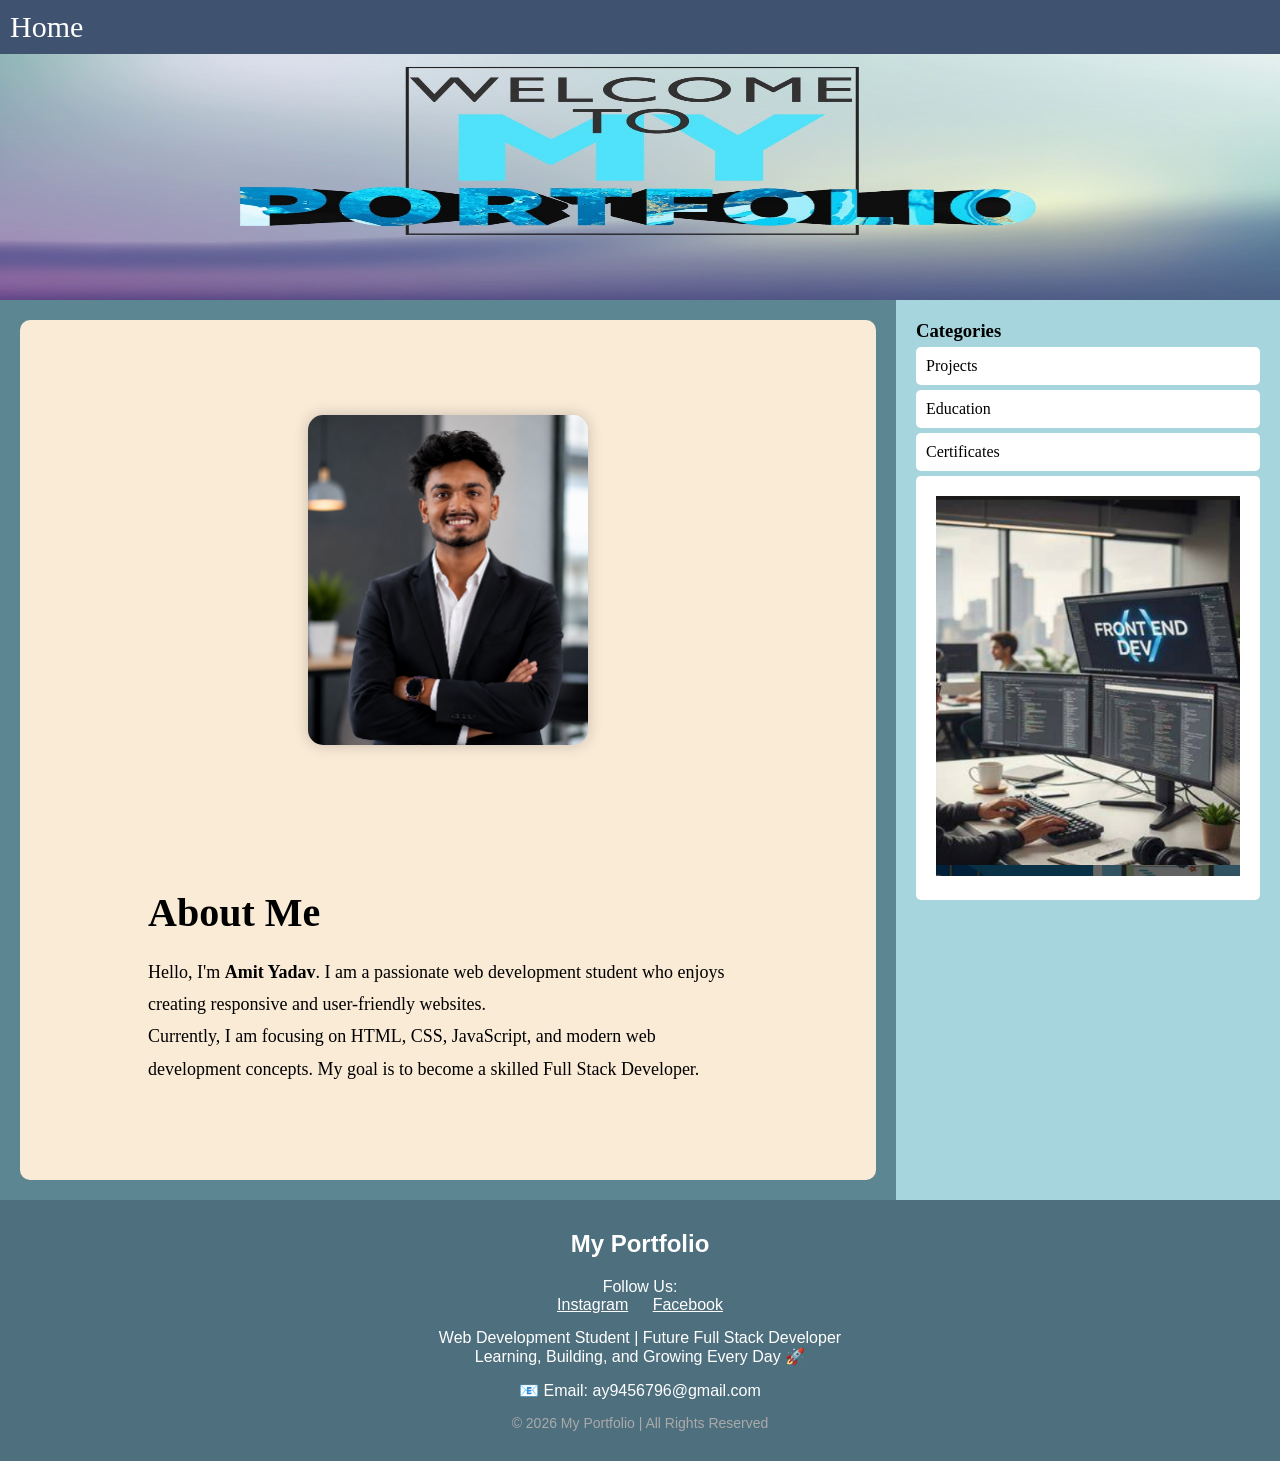
<file: index.html>
<!DOCTYPE html>
<html>
<head>
    <title>Profile</title>
    <link rel="stylesheet" href="style.css">
</head>
<body>
   <nav class="navbar">
     <a href="index.html">Home</a>
   </nav>
   <header class="header">
     <img src="portfolio.png">  
   </header>
   <main>
    <div class="container">
        <div class="left">
    <section class="about">
    <div class="about-img">
        <img src="myimg.png" alt="Amit Yadav">
    </div>

    <div class="about-text">
        <h2>About Me</h2>
        <p>
            Hello, I'm <b>Amit Yadav</b>.
            I am a passionate web development student who enjoys creating
            responsive and user-friendly websites.
        </p>

        <p>
            Currently, I am focusing on HTML, CSS, JavaScript, and modern
            web development concepts. My goal is to become a skilled
            Full Stack Developer.
        </p>
    </div>
</section>
          
        </div>

        <div class="right">
        <h3>Categories</h3>
        <div class="category">
          <a href="project.html">Projects</a>
          <!-- <a href="#">Skills</a> -->
          <a href="education.html">Education</a>
          <a href="certificate.html">Certificates</a>
          <a href="th.png"><img src="th.png"></a>
        </div>

    </div>
  </main>
   <footer style="background:#4e6f7e; color:#fff; padding:30px 20px; font-family:Arial;">

    <div style="text-align:center; margin-bottom:20px;">
      <h2> My Portfolio</h2>
    </div>
    <!-- <div style="text-align:center; margin-bottom:15px;">
      <a href="#" style="color:#fff; margin:0 10px;">Home</a>
      <a href="#" style="color:#fff; margin:0 10px;">About</a>
      <a href="#" style="color:#fff; margin:0 10px;">Contact</a>
      <a href="#" style="color:#fff; margin:0 10px;">Privacy Policy</a>
    </div> -->
    <div style="text-align:center; margin-bottom:15px;">
      <p>Follow Us:</p>
      <a href="https://www.instagram.com/amityadavp526/" style="color:#fff; margin:0 10px;">Instagram</a>
      <a href="https://www.facebook.com/share/186aU4JSiu/" style="color:#fff; margin:0 10px;">Facebook</a>
      <!-- <a href="#" style="color:#fff; margin:0 10px;">Twitter</a>
      <a href="#" style="color:#fff; margin:0 10px;">WhatsApp</a> -->
    </div>
    <div style="text-align:center; margin-bottom:15px;">
          <p>Web Development Student | Future Full Stack Developer</p>
    <p>Learning, Building, and Growing Every Day 🚀</p>
    </div>
    <div style="text-align:center; margin-bottom:15px;">
      <p>📧 Email: ay9456796@gmail.com</p>
    </div>
    <div style="text-align:center; font-size:14px; color:#aaa;">
      <p>© 2026 My Portfolio | All Rights Reserved</p>
    </div>

  </footer>
</body>
</html>
</file>
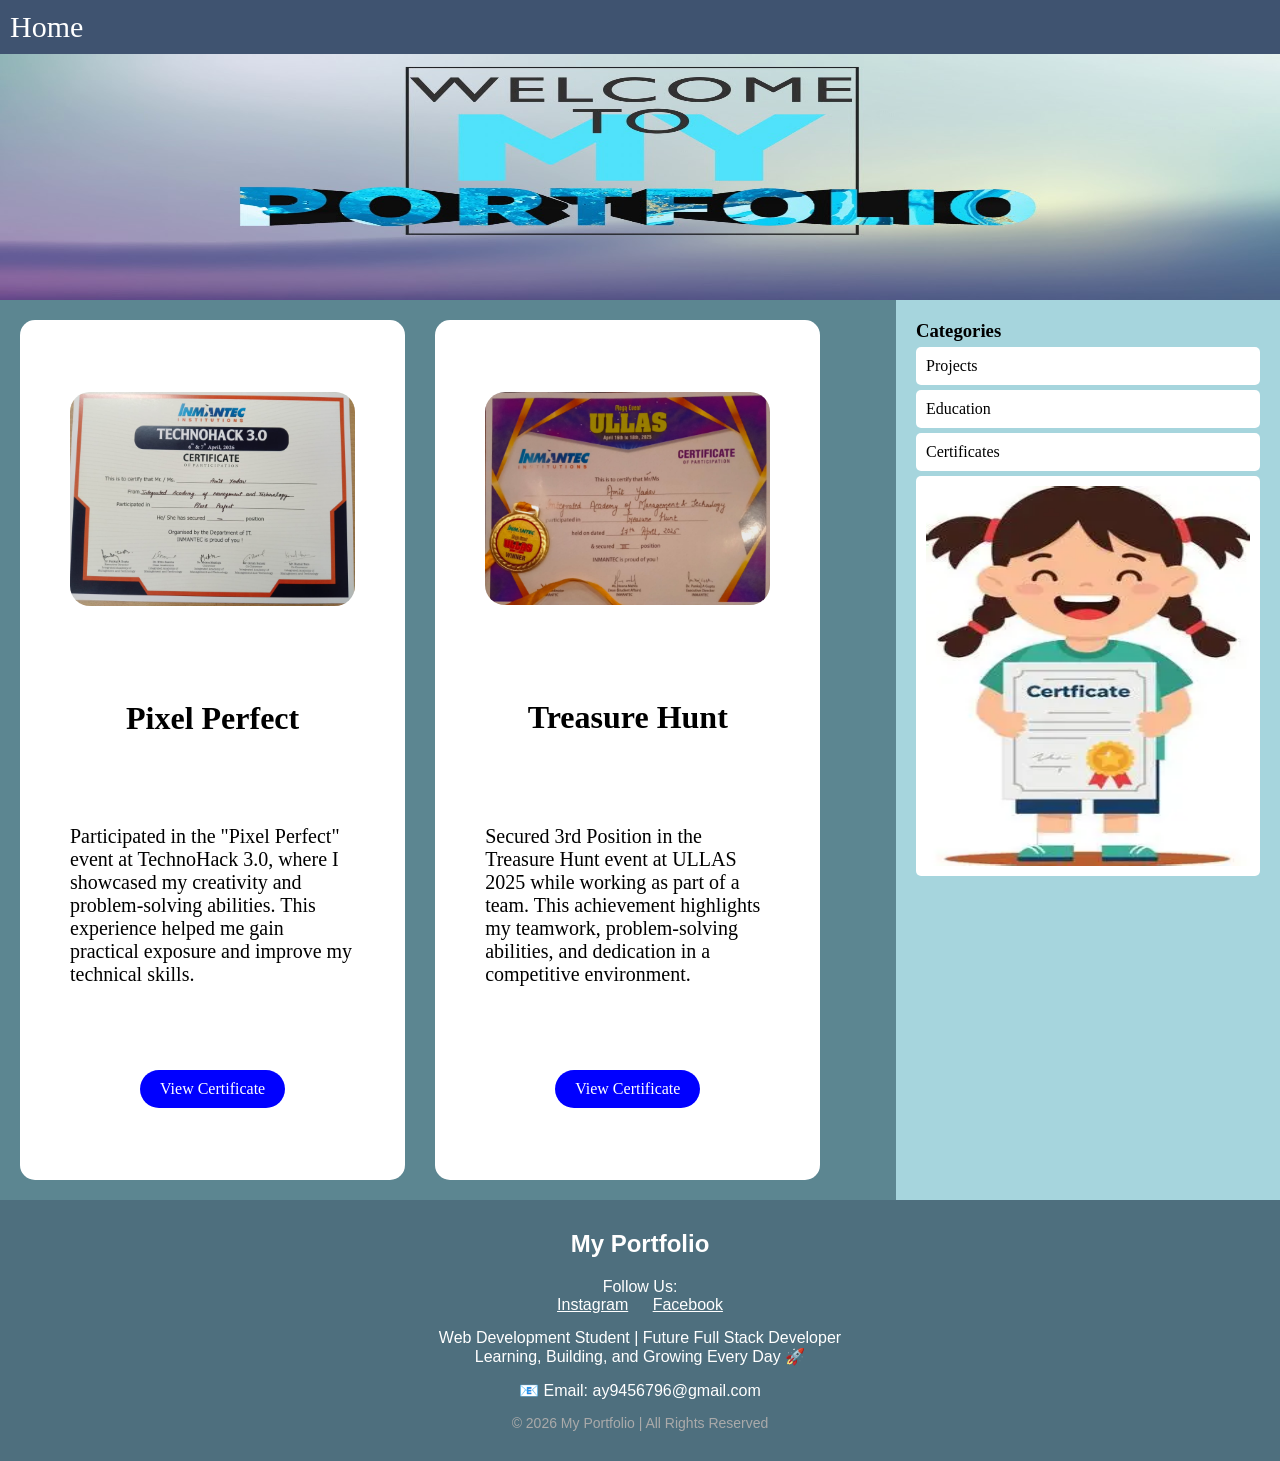
<file: certificate.html>
<!DOCTYPE html>
<html>
<head>
    <title>Profile</title>
    <link rel="stylesheet" href="style.css">
    <link rel="stylesheet" href="certificate.css">
</head>
<body>
   <nav class="navbar">
     <a href="index.html">Home</a>
   </nav>
   <header class="header">
     <img src="portfolio.png">  
   </header>
   <main>
    <div class="container">
        <div class="left">
            <div class="img1">
              <img src="certi2.jpeg" alt="Pixel Perfect">
              <h1>Pixel Perfect</h1>
              <p>
                Participated in the "Pixel Perfect" event at TechnoHack 3.0,
                where I showcased my creativity and problem-solving abilities. 
                This experience helped me gain practical exposure 
                and improve my technical skills.
              </p>
              <a href="certi2.jpeg" class="bnt1">View Certificate</a>
            </div>
            <div class="img2">
              <img src="certi1.jpeg" alt="Treasure Hunt">
              <h1>Treasure Hunt</h1>
              <P>
                Secured 3rd Position in the Treasure Hunt event at 
                ULLAS 2025 while working as part of a team.
                 This achievement highlights my teamwork, 
                 problem-solving abilities, and dedication
                  in a competitive environment.
              </P>
              <a href="certi1.jpeg" class="bnt2">View Certificate</a>
            </div>
        </div>
        <div class="right">
        <h3>Categories</h3>
        <div class="category">
          <a href="project.html">Projects</a>
          <!-- <a href="#">Skills</a> -->
          <a href="education.html">Education</a>
          <a href="certificate.html">Certificates</a>
          <img src="cert.png">
        </div>

    </div>
  </main>
   <footer style="background:#4e6f7e; color:#fff; padding:30px 20px; font-family:Arial;">

    <div style="text-align:center; margin-bottom:20px;">
      <h2> My Portfolio</h2>
    </div>
    <!-- <div style="text-align:center; margin-bottom:15px;">
      <a href="#" style="color:#fff; margin:0 10px;">Home</a>
      <a href="#" style="color:#fff; margin:0 10px;">About</a>
      <a href="#" style="color:#fff; margin:0 10px;">Contact</a>
      <a href="#" style="color:#fff; margin:0 10px;">Privacy Policy</a>
    </div> -->
    <div style="text-align:center; margin-bottom:15px;">
      <p>Follow Us:</p>
      <a href="https://www.instagram.com/amityadavp526/" style="color:#fff; margin:0 10px;">Instagram</a>
      <a href="https://www.facebook.com/share/186aU4JSiu/" style="color:#fff; margin:0 10px;">Facebook</a>
      <!-- <a href="#" style="color:#fff; margin:0 10px;">Twitter</a>
      <a href="#" style="color:#fff; margin:0 10px;">WhatsApp</a> -->
    </div>
    <div style="text-align:center; margin-bottom:15px;">
         <p>Web Development Student | Future Full Stack Developer</p>
    <p>Learning, Building, and Growing Every Day 🚀</p>
    </div>
    <div style="text-align:center; margin-bottom:15px;">
      <p>📧 Email: ay9456796@gmail.com</p>
    </div>
    <div style="text-align:center; font-size:14px; color:#aaa;">
      <p>© 2026 My Portfolio | All Rights Reserved</p>
    </div>

  </footer>
</body>
</html>
</file>
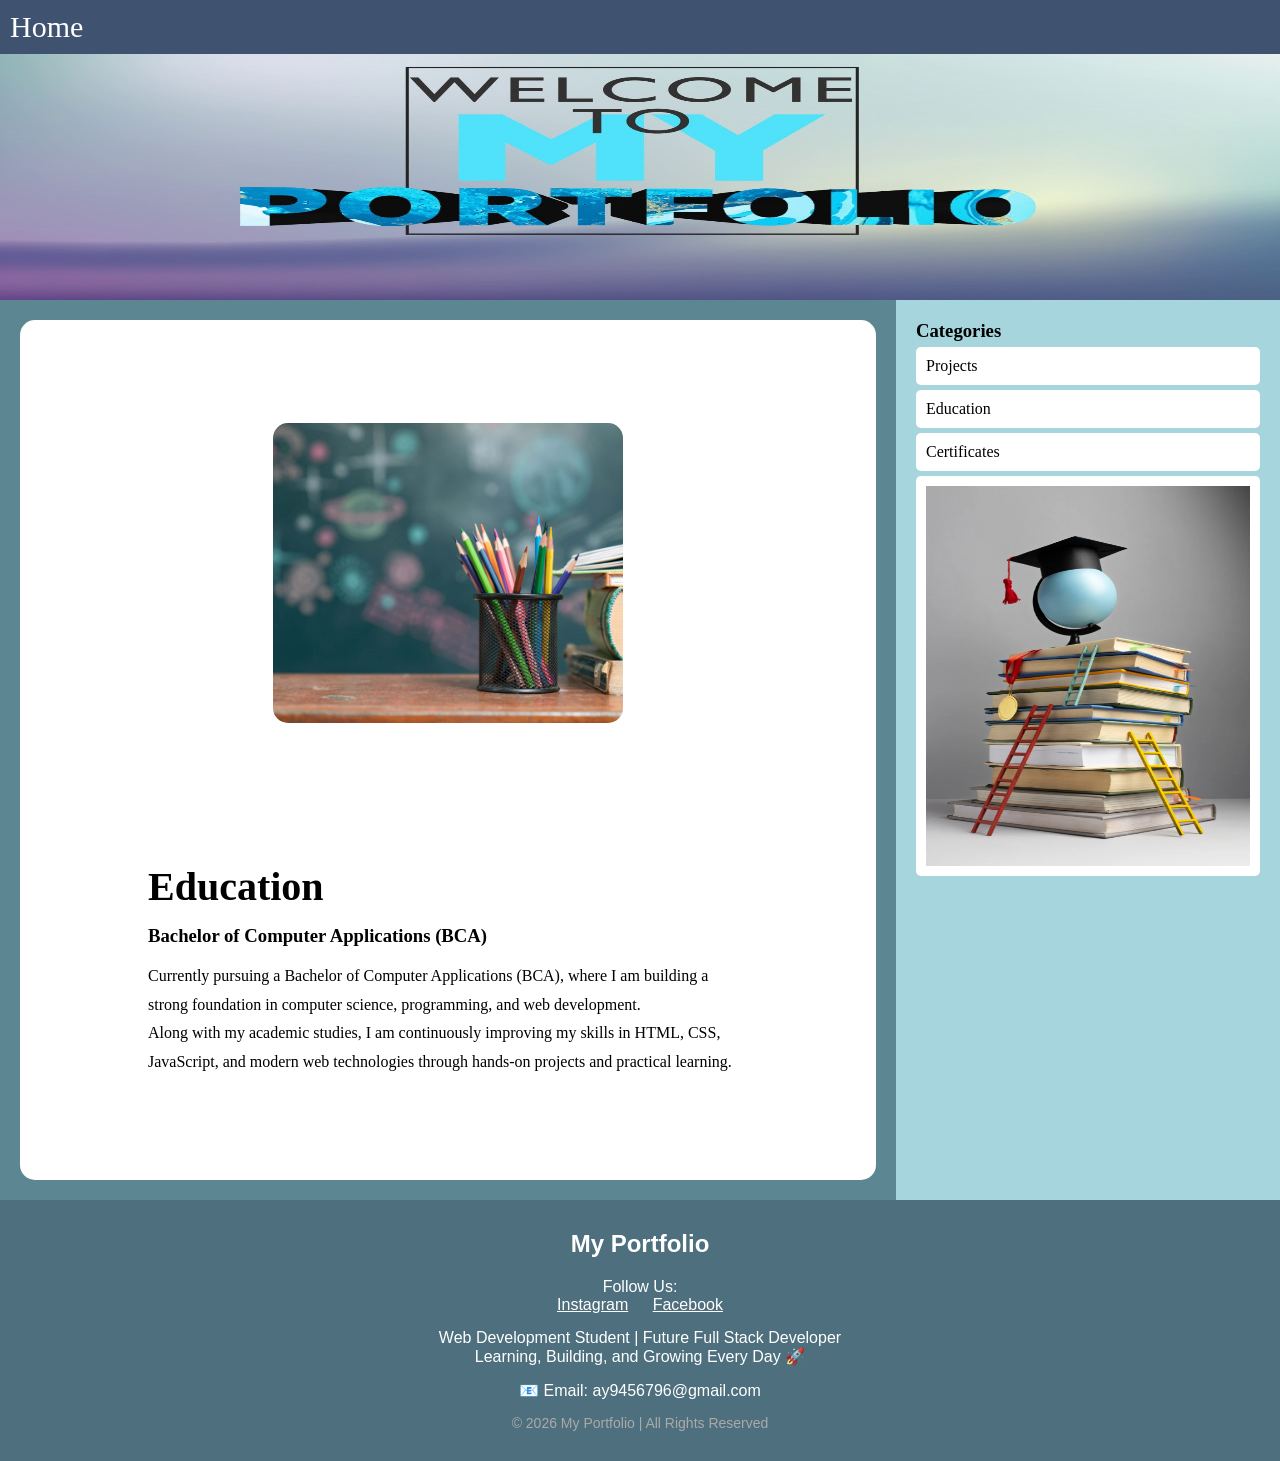
<file: education.html>
<!DOCTYPE html>
<html>
<head>
    <title>Profile</title>
    <link rel="stylesheet" href="style.css">
    <link rel="stylesheet" href="education.css">
</head>
<body>
   <nav class="navbar">
     <a href="index.html">Home</a>
   </nav>
   <header class="header">
     <img src="portfolio.png">
   </header>
   <main>
    <div class="container">
        <div class="left">
            <section class="education">

    <div class="education-img">
        <img src="education.png" alt="BCA Student">
    </div>

    <div class="education-content">
        <h2>Education</h2>

        <h3>Bachelor of Computer Applications (BCA)</h3>

        <p>
            Currently pursuing a Bachelor of Computer Applications (BCA),
            where I am building a strong foundation in computer science,
            programming, and web development.
        </p>

        <p>
            Along with my academic studies, I am continuously improving
            my skills in HTML, CSS, JavaScript, and modern web technologies
            through hands-on projects and practical learning.
        </p>

    </div>

</section>
        </div>

        <div class="right">
        <h3>Categories</h3>
        <div class="category">
          <a href="project.html">Projects</a>
          <!-- <a href="#">Skills</a> -->
          <a href="education.html">Education</a>
          <a href="certificate.html">Certificates</a>
          <img src="edu.png">
        </div>

    </div>
  </main>
 <footer style="background:#4e6f7e; color:#fff; padding:30px 20px; font-family:Arial;">

    <div style="text-align:center; margin-bottom:20px;">
      <h2> My Portfolio</h2>
    </div>
    <!-- <div style="text-align:center; margin-bottom:15px;">
      <a href="#" style="color:#fff; margin:0 10px;">Home</a>
      <a href="#" style="color:#fff; margin:0 10px;">About</a>
      <a href="#" style="color:#fff; margin:0 10px;">Contact</a>
      <a href="#" style="color:#fff; margin:0 10px;">Privacy Policy</a>
    </div> -->
    <div style="text-align:center; margin-bottom:15px;">
      <p>Follow Us:</p>
      <a href="https://www.instagram.com/amityadavp526/" style="color:#fff; margin:0 10px;">Instagram</a>
      <a href="https://www.facebook.com/share/186aU4JSiu/" style="color:#fff; margin:0 10px;">Facebook</a>
      <!-- <a href="#" style="color:#fff; margin:0 10px;">Twitter</a>
      <a href="#" style="color:#fff; margin:0 10px;">WhatsApp</a> -->
    </div>
    <div style="text-align:center; margin-bottom:15px;">
          <p>Web Development Student | Future Full Stack Developer</p>
    <p>Learning, Building, and Growing Every Day 🚀</p>
    </div>
    <div style="text-align:center; margin-bottom:15px;">
      <p>📧 Email: ay9456796@gmail.com</p>
    </div>
    <div style="text-align:center; font-size:14px; color:#aaa;">
      <p>© 2026 My Portfolio | All Rights Reserved</p>
    </div>

  </footer>
</body>
</html>
</file>
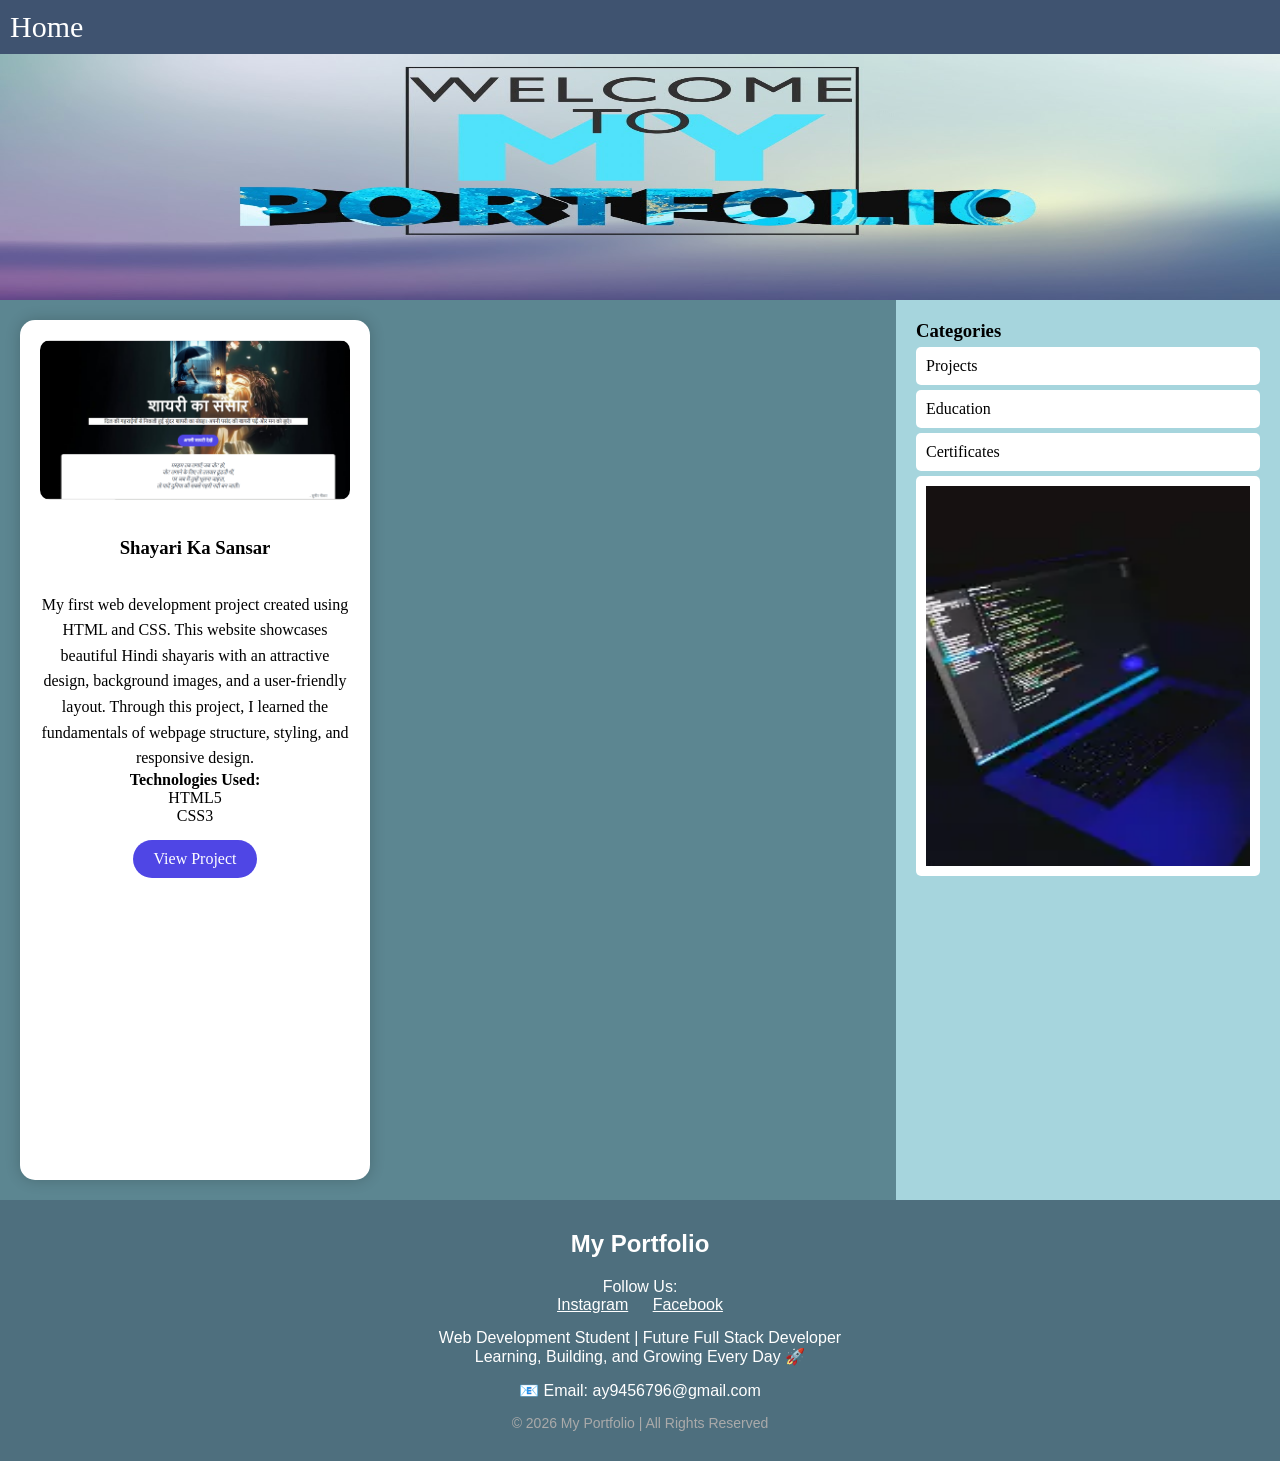
<file: project.html>
<!DOCTYPE html>
<html>
<head>
    <title>Profile</title>
    <link rel="stylesheet" href="style.css">
    <link rel="stylesheet" href="project.css">
</head>
<body>
   <nav class="navbar">
     <a href="index.html">Home</a>
   </nav>
   <header class="header">
     <img src="portfolio.png">  
   </header>
   <main>
    <div class="container">
        <div class="left">
          <div class="project-card">
    <img src="project.PNG" alt="Shayari Ka Sansar">
    <br>
    <br>
    <h3>Shayari Ka Sansar</h3>
    <br>
    <p>
        My first web development project created using HTML and CSS.
        This website showcases beautiful Hindi shayaris with an
        attractive design, background images, and a user-friendly
        layout. Through this project, I learned the fundamentals of
        webpage structure, styling, and responsive design.
    </p>

    <h4>Technologies Used:</h4>
    <ul>
        <li>HTML5</li>
        <li>CSS3</li>
    </ul>

    <a href="https://yadavamityadav988-glitch.github.io/Shayari-website/" class="btn">View Project</a>
</div>
            
        </div>

        <div class="right">
        <h3>Categories</h3>
        <div class="category">
          <a href="project.html">Projects</a>
          <!-- <a href="#">Skills</a> -->
          <a href="education.html">Education</a>
          <a href="certificate.html">Certificates</a>
          <img src="project2.png">
        </div>

    </div>
  </main>
   <footer style="background:#4e6f7e; color:#fff; padding:30px 20px; font-family:Arial;">

    <div style="text-align:center; margin-bottom:20px;">
      <h2> My Portfolio</h2>
    </div>
    <!-- <div style="text-align:center; margin-bottom:15px;">
      <a href="#" style="color:#fff; margin:0 10px;">Home</a>
      <a href="#" style="color:#fff; margin:0 10px;">About</a>
      <a href="#" style="color:#fff; margin:0 10px;">Contact</a>
      <a href="#" style="color:#fff; margin:0 10px;">Privacy Policy</a>
    </div> -->
    <div style="text-align:center; margin-bottom:15px;">
      <p>Follow Us:</p>
      <a href="https://www.instagram.com/amityadavp526/" style="color:#fff; margin:0 10px;">Instagram</a>
      <a href="https://www.facebook.com/share/186aU4JSiu/" style="color:#fff; margin:0 10px;">Facebook</a>
      <!-- <a href="#" style="color:#fff; margin:0 10px;">Twitter</a>
      <a href="#" style="color:#fff; margin:0 10px;">WhatsApp</a> -->
    </div>
    <div style="text-align:center; margin-bottom:15px;">
          <p>Web Development Student | Future Full Stack Developer</p>
    <p>Learning, Building, and Growing Every Day 🚀</p>
    </div>
    <div style="text-align:center; margin-bottom:15px;">
      <p>📧 Email: ay9456796@gmail.com</p>
    </div>
    <div style="text-align:center; font-size:14px; color:#aaa;">
      <p>© 2026 My Portfolio | All Rights Reserved</p>
    </div>

  </footer>
</body>
</html>
</file>
<file: style.css>
.navbar{
    width: 100%;
    position: fixed;
    background-color:  #3f5370;
    overflow: hidden;
    padding-left: 10px;
    padding-top: 10px;
    padding-bottom: 10px;
    font-size: 30px;   
}
.navbar a{
    color: white;
    text-decoration: none;
}

.navbar a:hover{
    background-color: aqua;
}
.header{
    background-color: rgb(239, 252, 248);
    display: flex;
}
.header img{
     width: 100%;
     height: 300px;
}
.category a{
display:block;
padding:10px;
background:white;
margin:5px 0;
text-decoration:none;
color:black;
border-radius:5px;
}
.category a:hover{
    background-color: aqua;
}
.category p{
    padding: 10px;
    background: white;
    border-radius: 5px;
    font-size: 20px;
}
.category img{
    border-radius: 15px;
    width: 100%;
    height: 400px;
    padding-bottom: 10px;
    padding-top: 10px;
    padding-left: 10px;
    padding-right: 10px;
    border-radius: 5px;
    background-color: white;

}
.category img:hover{
    background-color: aqua;
}

*{
    margin:0;
    padding:0;
    box-sizing:border-box;
}

.container{
    display:flex;
    height:100vh;
}
.about{
    display: flex;
    align-items: center;
    justify-content: center;
    gap: 50px;
    padding: 50px;
    flex-wrap: wrap;
    background-color: antiquewhite;
    border-radius: 10px;
}

.about-img img{
    width: 280px;
    height: 330px;
    object-fit: cover;
    border-radius: 15px;
    box-shadow: 0 0 15px rgba(0,0,0,0.2);
}

.about-text{
    max-width: 600px;
}

.about-text h2{
    font-size: 40px;
    margin-bottom: 20px;
}

.about-text p{
    font-size: 18px;
    line-height: 1.8;
}

.left{
    width:70%;
    background-color:rgb(92, 134, 145);
    padding:20px;
    display: flex;
    gap: 30px;
}

.right{
    height: 100%;
    width:30%;
    background-color:#a6d5dd;
    padding:20px;
}
</file>
<file: certificate.css>
.img1{
    width: 45%;
    background-color: white;
    border-radius: 15px;
    display: flex;
    align-items: center;
    justify-content: center;
    gap: 25px; 
    padding: 50px;
    flex-wrap: wrap;
}
.img1 h1{
    padding-top: 25px;
    padding-bottom: 20px;
}
.img1 p{
    font-size: 20px;
}
.img1 a{
    text-decoration: none;
    background-color: blue;
    border-radius: 20px;
    color: white;
    text-align: center;
}
.bnt1{   
    display: inline-block;
    margin-top: 15px;
    padding: 10px 20px;
    background: #4f46e5;
    color: white;
    text-decoration: none;
    border-radius: 25px;
}


.img1 img{
    width: 100%;
    border-radius: 20px;

}
.img2{
    width: 45%;
    background-color: white;
    border-radius: 15px;
    display: flex;
    align-items: center;
    justify-content: center;
    gap: 25px; 
    padding: 50px; 
    flex-wrap: wrap;
   
}
.img2 img{
    width: 100%;
    border-radius: 20px;
}
.img2 h1{
    padding-top: 25px;
    padding-bottom: 20px;
}
.img2 a{
    text-decoration: none;
    background-color: blue;
    border-radius: 20px;
    color: white;
    text-align: center;
}
.bnt2{   
    display: inline-block;
    margin-top: 15px;
    padding: 10px 20px;
    background: #4f46e5;
    color: white;
    text-decoration: none;
    border-radius: 25px;
}

.img2 p{
    font-size: 20px;
}
</file>
<file: education.css>
.education{
    background-color: white;
    border-radius: 15px;
    display: flex;
    align-items: center;
    justify-content: center;
    gap: 50px;
    padding: 60px;
    flex-wrap: wrap;
}

.education-img img{
    width: 350px;
    height: 300px;
    object-fit: cover;
    border-radius: 15px;
}

.education-content{
    max-width: 600px;
}

.education-content h2{
    font-size: 40px;
    margin-bottom: 15px;
}

.education-content h3{
    margin-bottom: 15px;
}

.education-content p{
    line-height: 1.8;
}
</file>
<file: project.css>
.project-card{
    width: 350px;
    background: #fff;
    padding: 20px;
    border-radius: 15px;
    box-shadow: 0 0 15px rgba(0,0,0,0.2);
    text-align: center;
}

.project-card img{
    width: 100%;
    border-radius: 10px;
}

.project-card h3{
    margin: 15px 0;
}

.project-card p{
    line-height: 1.6;
}

.project-card ul{
    list-style: none;
    padding: 0;
}

.project-card .btn{
    display: inline-block;
    margin-top: 15px;
    padding: 10px 20px;
    background: #4f46e5;
    color: white;
    text-decoration: none;
    border-radius: 25px;
}
</file>
